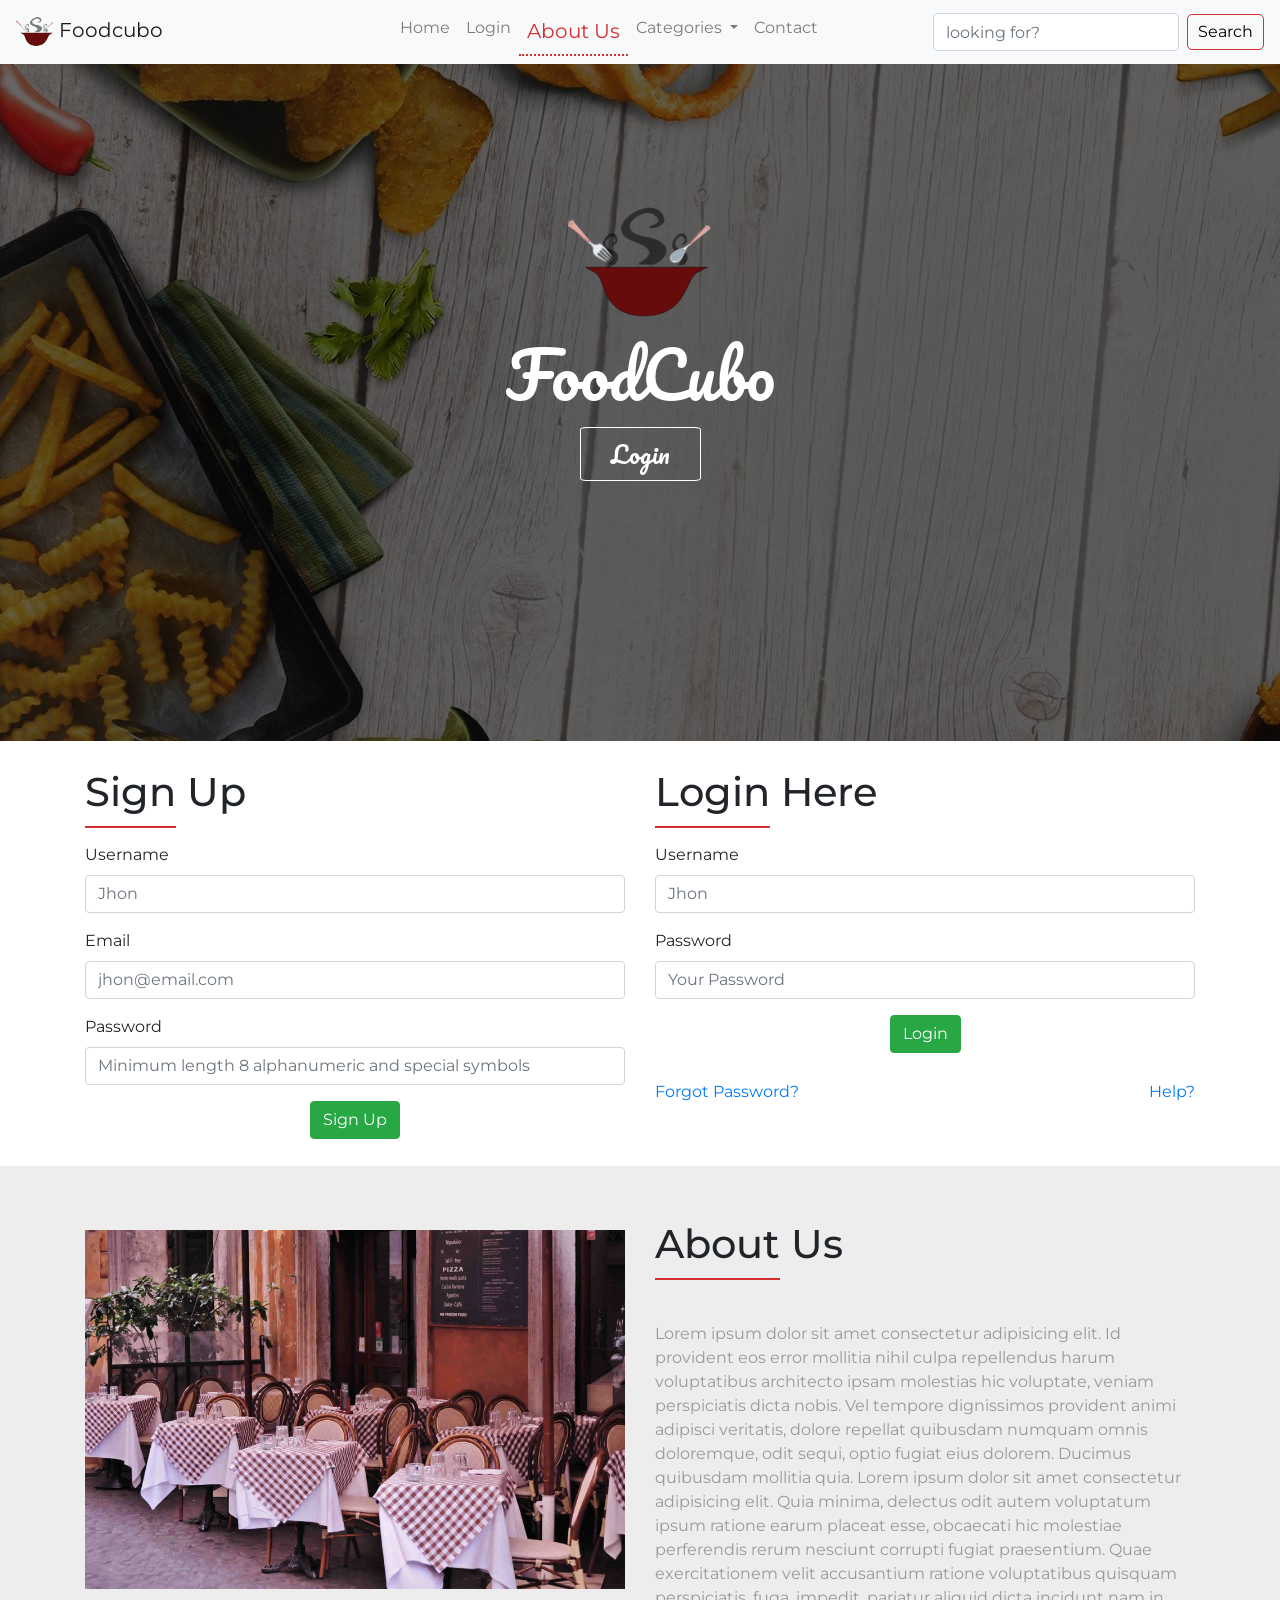
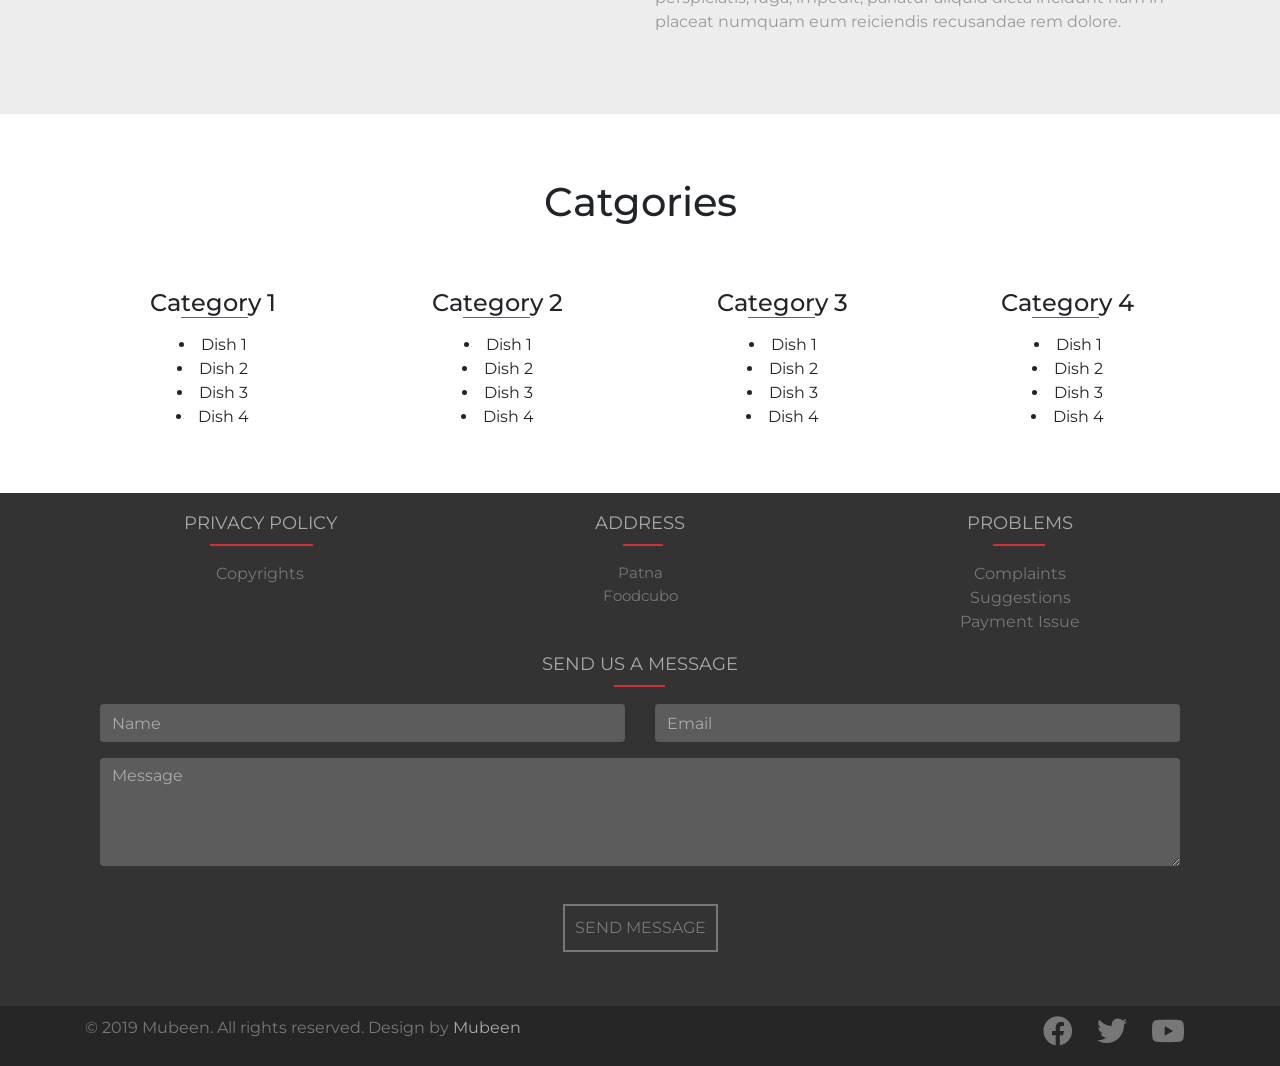
<file: files/Foodcubo/index.html>
<!doctype html>
<html lang="en">

<head>
    <title>Foodcubo</title>
    <!-- Required meta tags -->
    <meta charset="utf-8">
    <meta name="viewport" content="width=device-width, initial-scale=1, shrink-to-fit=no">

    <!-- superslide style sheet -->
    <link rel="stylesheet" href="./assets/css/superslides.css">

    <!-- Bootstrap CSS -->
    <link rel="stylesheet" href="https://stackpath.bootstrapcdn.com/bootstrap/4.3.1/css/bootstrap.min.css" integrity="sha384-ggOyR0iXCbMQv3Xipma34MD+dH/1fQ784/j6cY/iJTQUOhcWr7x9JvoRxT2MZw1T" crossorigin="anonymous">

    <!-- Icon for webpage -->
    <link rel="icon" href="./images/logo/foodcubo.png">

    <!-- Jqueryy -->
    <script src="https://ajax.googleapis.com/ajax/libs/jquery/3.4.0/jquery.min.js"></script>

    <!-- AOS -->
    <link rel="stylesheet" href="./assets/css/aos.css">

    <!-- Font Awesome Icon -->
    <link rel="stylesheet" href="https://use.fontawesome.com/releases/v5.8.2/css/all.css" integrity="sha384-oS3vJWv+0UjzBfQzYUhtDYW+Pj2yciDJxpsK1OYPAYjqT085Qq/1cq5FLXAZQ7Ay" crossorigin="anonymous">

    <!-- Custom Style sheet -->
    <link rel="stylesheet" href="./assets/css/style.css">
</head>

<body>
    <nav id="navigation" class="navbar navbar-expand-lg navbar-light bg-light sticky-top">
        <a class="navbar-brand" href="#"><img src="./images/logo/foodcubo.png" alt=""> Foodcubo</a>
        <button class="navbar-toggler" type="button" data-toggle="collapse" data-target="#navbarSupportedContent" aria-controls="navbarSupportedContent" aria-expanded="false" aria-label="Toggle navigation">
                  <span class="navbar-toggler-icon"></span>
                </button>

        <div class="collapse navbar-collapse" id="navbarSupportedContent"></div>
        <div class="collapse navbar-collapse" id="navbarSupportedContent">
            <ul class="navbar-nav mr-auto">
                <li class="nav-item active">
                    <a class="nav-link scroll" href="#intro">Home</a>
                </li>
                <li class="nav-item">
                    <a class="nav-link scroll" href="#login-form">Login</a>
                </li>
                <li class="nav-item">
                    <a class="nav-link scroll" href="#about-us">About Us</a>
                </li>
                <li class="nav-item dropdown">
                    <a class="nav-link dropdown-toggle" href="#" id="navbarDropdown" role="button" data-toggle="dropdown" aria-haspopup="true" aria-expanded="false">
                            Categories
                          </a>
                    <div class="dropdown-menu" aria-labelledby="navbarDropdown">
                        <a class="dropdown-item scroll" href="#cat">Category 1</a>
                        <a class="dropdown-item scroll" href="#cat">Category 2</a>
                        <div class="dropdown-divider"></div>
                        <a class="dropdown-item scroll" href="#cat">Most Ordered</a>
                    </div>
                </li>
                <li class="nav-item">
                    <a class="nav-link scroll" href="#contact-us">Contact</a>
                </li>
            </ul>
            <form class="form-inline my-2 my-lg-0">
                <input class="form-control mr-sm-2" type="search" placeholder="looking for?" aria-label="Search">
                <button class="btn-custom-search my-2 my-sm-0" type="submit">Search</button>
            </form>
        </div>
    </nav>
    <!-- header -->
    <header>
        <div class="brand text-center" id="intro">
            <img src="./images/logo/foodcubo.png" alt="" data-aos="zoom-in" data-aos-delay="300">
            <h1 data-aos="zoom-in" data-aos-delay="400">FoodCubo</h1>
            <a href="#login-form" data-aos="zoom-in" data-aos-delay="600">Login</a>
        </div>
    </header>
    <div class="login" id="login-form">
        <div class="container">
            <div class="row">
                <div class="col-md-6">
                    <div class="login-box">
                        <h1><span class="under">Sign</span> Up</h1>
                        <form action="./assets/php/register.php">
                            <div class="form-group">
                                <label for="">Username</label>
                                <input type="text" name="user" class="form-control" placeholder="Jhon" required>
                            </div>
                            <div class="form-group">
                                <label for="">Email</label>
                                <input type="email" name="email" class="form-control" placeholder="jhon@email.com" required>
                            </div>
                            <div class="form-group">
                                <label for="">Password</label>
                                <input type="password" name="password" class="form-control" placeholder="Minimum length 8 alphanumeric and special symbols" required>
                            </div>
                            <div class="text-center">
                                <button type="submit" class="btn btn-success"> Sign Up </button>
                            </div>
                        </form>
                    </div>
                </div>
                <div class="col-md-6">
                    <div class="login-box">
                        <h1><span class="under">Login</span> Here</h1>
                        <form action="./assets/php/validate.php">
                            <div class="form-group">
                                <label for="">Username</label>
                                <input type="text" name="user" class="form-control" placeholder="Jhon" required>
                            </div>
                            <div class="form-group">
                                <label for="">Password</label>
                                <input type="password" name="password" class="form-control" placeholder="Your Password" required>
                            </div>
                            <div class="text-center">
                                <button type="submit" class="btn btn-success"> Login </button>
                            </div>
                            <div class="row forgot">
                                <div class="col-md-6">
                                    <a href="#">Forgot Password?</a>
                                </div>
                                <div class="col-md-6 text-right">
                                    <a href="#">Help?</a>
                                </div>
                            </div>
                        </form>
                    </div>
                </div>
            </div>
        </div>
    </div>
    <div class="about-us" id="about-us">
        <div class="container">
            <div class="row">
                <div class="col-md-6 about-img" data-aos="zoom-in" data-aos-delay="200">
                    <img src="./images/gallery-bg.jpg" alt="">
                </div>
                <div class="col-md-6 about-text" data-aos="zoom-in" data-aos-delay="400">
                    <h1><span class="under">About</span> Us</h1>
                    <p>Lorem ipsum dolor sit amet consectetur adipisicing elit. Id provident eos error mollitia nihil culpa repellendus harum voluptatibus architecto ipsam molestias hic voluptate, veniam perspiciatis dicta nobis. Vel tempore dignissimos
                        provident animi adipisci veritatis, dolore repellat quibusdam numquam omnis doloremque, odit sequi, optio fugiat eius dolorem. Ducimus quibusdam mollitia quia. Lorem ipsum dolor sit amet consectetur adipisicing elit. Quia minima,
                        delectus odit autem voluptatum ipsum ratione earum placeat esse, obcaecati hic molestiae perferendis rerum nesciunt corrupti fugiat praesentium. Quae exercitationem velit accusantium ratione voluptatibus quisquam perspiciatis,
                        fuga, impedit, pariatur aliquid dicta incidunt nam in placeat numquam eum reiciendis recusandae rem dolore.</p>
                </div>
            </div>
        </div>
    </div>

    <div class="categories" id="categories">
        <div class="container" id="cat">
            <h1 class="text-center">Catgories</h1>
            <div class="row text-center">
                <div class="col-md-3 main-cat" data-aos="zoom-in" data-aos-delay="100">
                    <h4>Ca<span class="catunder">tegor</span>y 1</h4>
                    <li>Dish 1</li>
                    <li>Dish 2</li>
                    <li>Dish 3</li>
                    <li>Dish 4</li>
                </div>
                <div class="col-md-3 main-cat" data-aos="zoom-in" data-aos-delay="200">
                    <h4>Ca<span class="catunder">tegor</span>y 2</h4>
                    <li>Dish 1</li>
                    <li>Dish 2</li>
                    <li>Dish 3</li>
                    <li>Dish 4</li>
                </div>
                <div class="col-md-3 main-cat" data-aos="zoom-in" data-aos-delay="300">
                    <h4>Ca<span class="catunder">tegor</span>y 3</h4>
                    <li>Dish 1</li>
                    <li>Dish 2</li>
                    <li>Dish 3</li>
                    <li>Dish 4</li>
                </div>
                <div class="col-md-3 main-cat" data-aos="zoom-in" data-aos-delay="400">
                    <h4>Ca<span class="catunder">tegor</span>y 4</h4>
                    <li>Dish 1</li>
                    <li>Dish 2</li>
                    <li>Dish 3</li>
                    <li>Dish 4</li>
                </div>
            </div>
        </div>
    </div>

    <div class="contact" id="contact-us">
        <div class="container">
            <div class="row text-center">
                <div class="col-md-4" data-aos="zoom-in" data-aos-delay="100">
                    <h3>pr<span class="under">ivacy Poli</span>cy</h3>
                    <a href="#">Copyrights</a>
                </div>
                <div class="col-md-4" data-aos="zoom-in" data-aos-delay="200">
                    <h3>ad<span class="under">DRE</span>ss</h3>
                    <p>Patna <br> Foodcubo</p>
                </div>
                <div class="col-md-4" data-aos="zoom-in" data-aos-delay="300">
                    <h3>pr<span class="under">oble</span>ms</h3>
                    <li data-aos="zoom-in" data-aos-delay="400">
                        <a href="#">Complaints</a>
                    </li>
                    <li data-aos="zoom-in" data-aos-delay="500">
                        <a href="#">Suggestions</a>
                    </li>
                    <li data-aos="zoom-in" data-aos-delay="600">
                        <a href="#">Payment Issue</a>
                    </li>
                </div>
            </div>
            <h3 class="text-center" data-aos="zoom-in" data-aos-delay="700">Send U<span class="under">s a M</span>essage</h3>
            <div class="container contact">
                <form name="sentMessage" class="contact-form" id="contact-us" action="./assets/php/contact-form.php">
                    <div class="row">
                        <div class="col-md-6" data-aos="zoom-in" data-aos-delay="800">
                            <div class="form-grou">
                                <input type="text" id="name" class="form-control" placeholder="Name" required="required">
                                <p class="help-block text-danger"></p>
                            </div>
                        </div>
                        <div class="col-md-6" data-aos="zoom-in" data-aos-delay="900">
                            <div class="form-grou">
                                <input type="email" id="email" class="form-control" placeholder="Email" required="required">
                                <p class="help-block text-danger"></p>
                            </div>
                        </div>
                    </div>
                    <div class="form-grou" data-aos="zoom-in" data-aos-delay="1000">
                        <textarea name="message" id="message" class="form-control" rows="4" placeholder="Message" required=""></textarea>
                        <p class="help-block text-danger"></p>
                    </div>
                    <div class="text-center" data-aos="zoom-in" data-aos-delay="1100">
                        <button type="submit" class="btn btn-custom">Send Message</button>
                    </div>
                </form>
            </div>
        </div>
    </div>

    <div class="copyright">
        <div class="container">
            <div class="row">
                <div class="col-md-8">
                    <p class="copy">&copy; 2019 Mubeen. All rights reserved. Design by <a href="http://mubeenpatel.cf" rel="nofollow" target="_blank">Mubeen</a></p>
                </div>
                <div class="col-md-4">
                    <div class="social text-right">
                        <a href="#"><i class="fab fa-facebook"></i></a>
                        <a href="#"><i class="fab fa-twitter"></i></a>
                        <a href="#"><i class="fab fa-youtube"></i></a>
                    </div>
                </div>
            </div>
        </div>
    </div>

    <!-- Optional JavaScript -->
    <!-- jQuery first, then Popper.js, then Bootstrap JS -->
    <script src="https://cdnjs.cloudflare.com/ajax/libs/popper.js/1.14.7/umd/popper.min.js" integrity="sha384-UO2eT0CpHqdSJQ6hJty5KVphtPhzWj9WO1clHTMGa3JDZwrnQq4sF86dIHNDz0W1" crossorigin="anonymous"></script>
    <script src="https://stackpath.bootstrapcdn.com/bootstrap/4.3.1/js/bootstrap.min.js" integrity="sha384-JjSmVgyd0p3pXB1rRibZUAYoIIy6OrQ6VrjIEaFf/nJGzIxFDsf4x0xIM+B07jRM" crossorigin="anonymous"></script>

    <!-- Animate on scroll -->
    <script src="./assets/js/aos.js"></script>

    <!-- Custom JS -->
    <script src="./assets/js/script.js"></script>
</body>

</html>
</file>
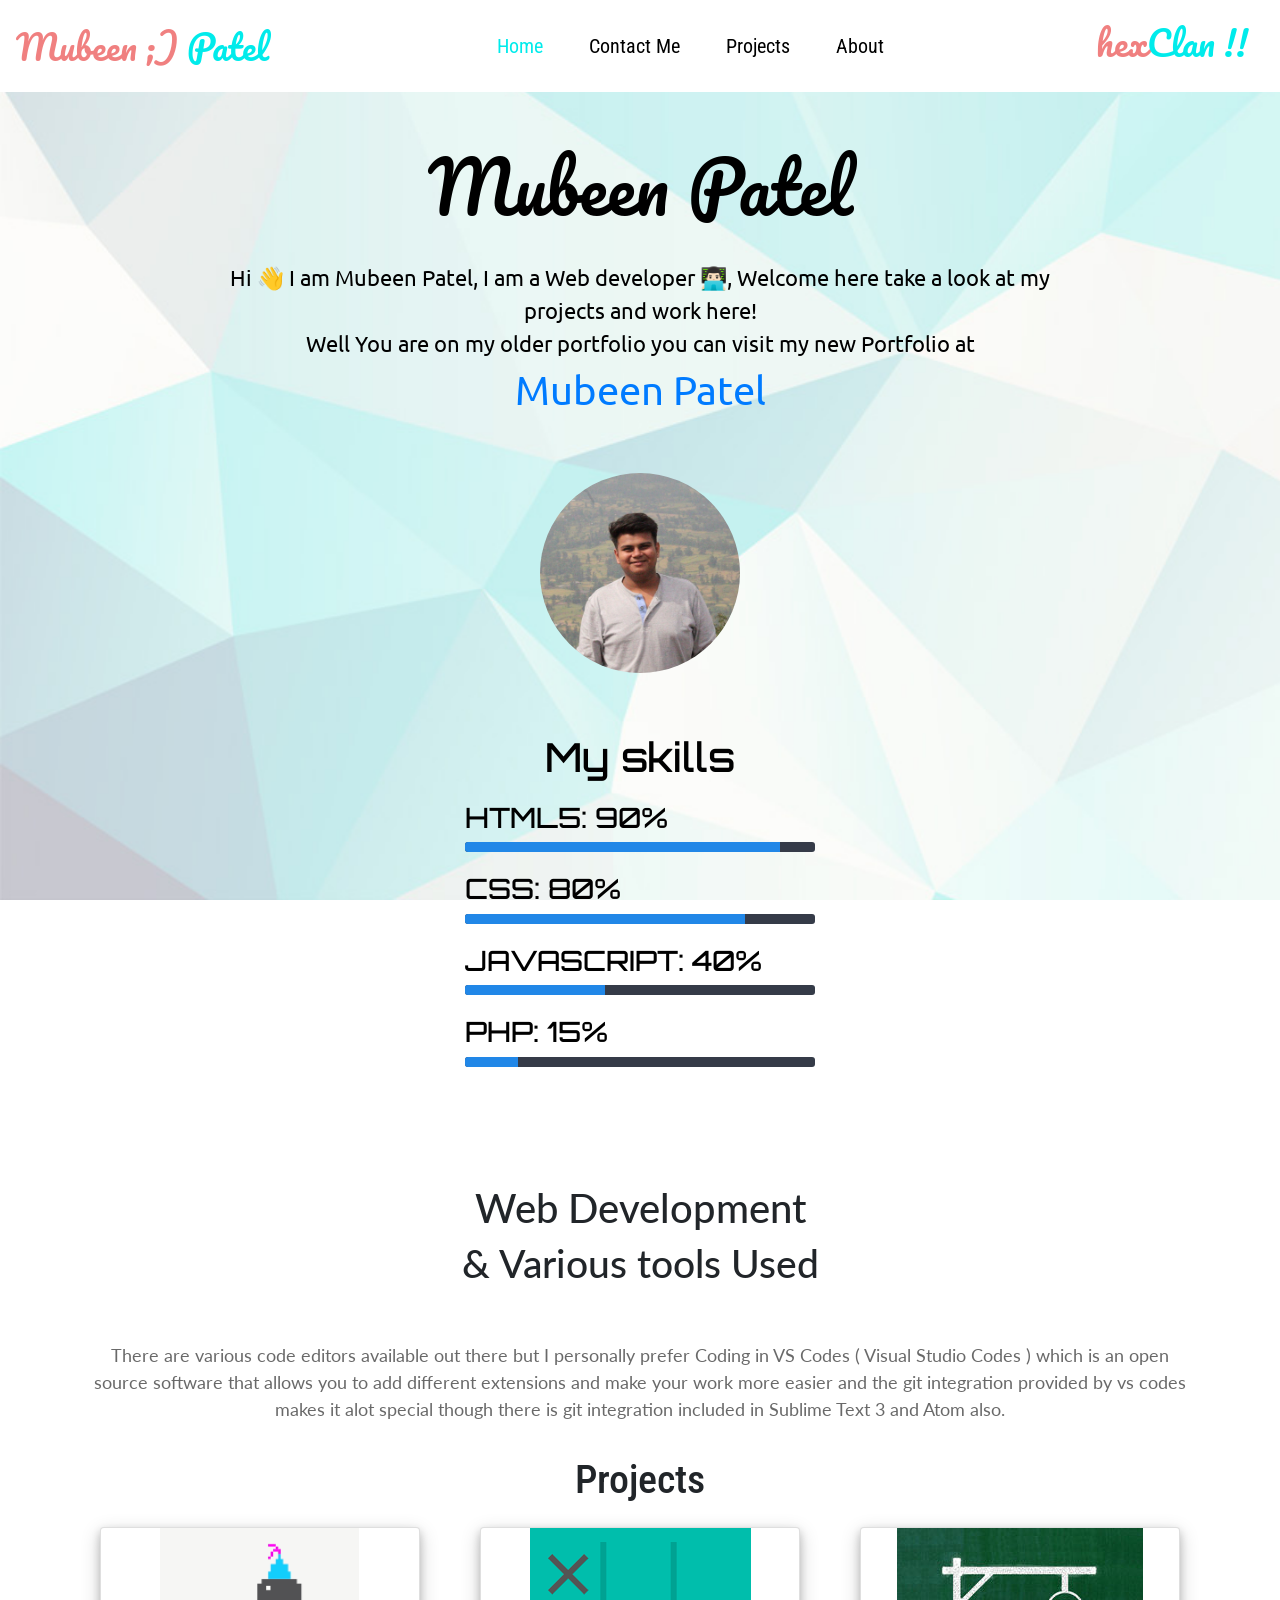
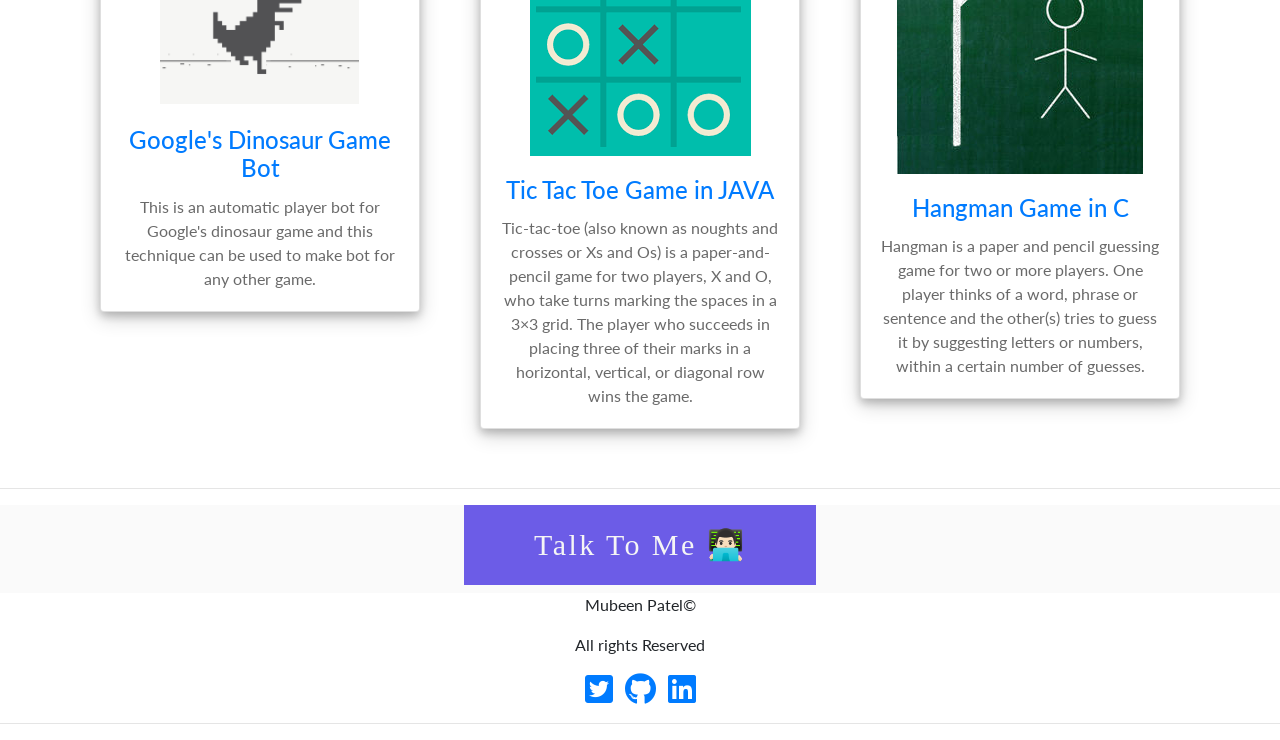
<file: files/old_portfolio/index.html>
<!DOCTYPE html>
<html>

<head>

    <meta charset="UTF-8">
    <!-- Required Meta tags -->
    <meta name="viewport" content="width=device-width, initial-scale=1.0, shrink-to-fit=no">
    <meta http-equiv="X-UA-Compatible" content="ie=edge">

    <!-- Bootstrap CSS -->
    <link rel="stylesheet" href="https://stackpath.bootstrapcdn.com/bootstrap/4.3.1/css/bootstrap.min.css" integrity="sha384-ggOyR0iXCbMQv3Xipma34MD+dH/1fQ784/j6cY/iJTQUOhcWr7x9JvoRxT2MZw1T" crossorigin="anonymous">

    <!-- Font Awesome Icon -->
    <link rel="stylesheet" href="https://use.fontawesome.com/releases/v5.8.1/css/all.css" integrity="sha384-50oBUHEmvpQ+1lW4y57PTFmhCaXp0ML5d60M1M7uH2+nqUivzIebhndOJK28anvf" crossorigin="anonymous">

    <!-- Custom CSS -->
    <link rel="stylesheet" href="css/style.css">

    <!-- Shortcut Icon -->
    <link rel="shortcut icon" type="image/x-icon" href="./images/self_nli_icon.ico" />

    <title>Mubeen Patel</title>
</head>

<body>
    <header>
        <nav class="navbar navbar-expand-lg navbar-light bg-transparent">
            <a class="navbar-brand" href="#">Mubeen ;) <span style="color:#00EBEB;">Patel</span></a>
            <button class="navbar-toggler" type="button" data-toggle="collapse" data-target="#navbarSupportedContent" aria-controls="navbarSupportedContent" aria-expanded="false" aria-label="Toggle navigation">
                <span class="navbar-toggler-icon"></span>
            </button>
            <div class="collapse navbar-collapse"></div>
            <div class="collapse navbar-collapse" id="navbarSupportedContent">
                <ul class="navbar-nav mr-auto">
                    <li class="nav-item active">
                        <a class="nav-link" href="#">Home <span class="sr-only">(current)</span></a>
                    </li>
                    <li class="nav-item">
                        <a class="nav-link" href="#">Contact Me</a>
                    </li>
                    <li class="nav-item">
                        <a class="nav-link" href="#">Projects</a>
                    </li>
                    <li class="nav-item">
                        <a href="#" class="nav-link">About</a>
                    </li>
                </ul>
                <form class="form-inline my-2 my-lg-0">
                    <h1 class="navbar-brand">hex<span style="color: #00EBEB;">Clan  !!</span></h1>
                </form>
            </div>
        </nav>
    </header>
    <!--Nav bar Ended-->
    <main>
        <div class="container-fluid p-0">
            <div class="site-content">
                <div class="d-flex justify-content-center">
                    <div class="d-flex flex-column">
                        <h1 class="site-title text-center">Mubeen Patel</h1>
                        <p class="site-description text-center">Hi 👋 I am Mubeen Patel, I am a Web developer 👨🏻‍💻, Welcome here take a look at my projects and work here! <br> Well You are on my older portfolio you can visit my new Portfolio at <br> <span class="information"><a href="../../index.html">Mubeen Patel</a>
                            </span>
                        </p>
                        <div class="heading-img text-center">
                            <img src="images/self.JPG" alt="image of Mubeen Patel">
                            <!--SKILL BAR-->
                            <div class="skills">
                                <h1>My skills</h1>
                                <li>
                                    <h3 class="text-left">HTML5: 90%</h3><span class="bar"><span class="html"></span></span>
                                </li>

                                <li>
                                    <h3 class="text-left">CSS: 80%</h3><span class="bar"><span class="css"></span></span>
                                </li>

                                <li>
                                    <h3 class="text-left">JAVASCRIPT: 40%</h3><span class="bar"><span class="javascript"></span></span>
                                </li>

                                <li>
                                    <h3 class="text-left">PHP: 15%</h3><span class="bar"><span class="php"></span></span>
                                </li>
                            </div>
                            <!--END OF SKILL BAR-->
                        </div>
                    </div>
                </div>
            </div>
        </div>
        <!--Section 1-->
        <div class="section-1">
            <div class="container text-center">
                <h1 class="heading-1">Web Development</h1>
                <h1 class="heading-2">& Various tools Used</h1>
                <p class="para-1">There are various code editors available out there but I personally prefer Coding in VS Codes ( Visual Studio Codes ) which is an open source software that allows you to add different extensions and make your work more easier and the git
                    integration provided by vs codes makes it alot special though there is git integration included in Sublime Text 3 and Atom also.</p>
                <h1 class="text-center project">Projects</h1>
                <div class="row justify-content-center text-center">
                    <div class="col-lg-4 sm-12">
                        <div class="card justify-content-center">
                            <div class="inner">
                                <img src="images/google_dinosaur.png" alt="" class="card-image-top">
                            </div>
                            <div class="card-body">
                                <a href="https://github.com/mubeenpatel99/google-Dinosaur-game-bot" target="_blank">
                                    <h4 class="card-title">Google's Dinosaur Game Bot</h4>
                                </a>
                                <p class="card-text">This is an automatic player bot for Google's dinosaur game and this technique can be used to make bot for any other game.</p>
                            </div>
                        </div>
                    </div>
                    <div class="col-lg-4 sm-12">
                        <div class="card justify-content-center">
                            <div class="inner">
                                <img src="images/tic_tac_toe.png" alt="" class="card-image-top">
                            </div>
                            <div class="card-body">
                                <a href="https://github.com/mubeenpatel99/Tic_Tac_Toe" target="_blank">
                                    <h4 class="card-title">Tic Tac Toe Game in JAVA</h4>
                                </a>
                                <p class="card-text">Tic-tac-toe (also known as noughts and crosses or Xs and Os) is a paper-and-pencil game for two players, X and O, who take turns marking the spaces in a 3×3 grid. The player who succeeds in placing three of their marks
                                    in a horizontal, vertical, or diagonal row wins the game.</p>
                            </div>
                        </div>
                    </div>
                    <div class="col-lg-4 sm-12">
                        <div class="card justify-content-center">
                            <div class="inner">
                                <img src="images/hangman.jpg" alt="" class="card-image-top">
                            </div>
                            <div class="card-body">
                                <a href="https://github.com/mubeenpatel99/Hangman-game" target="_blank">
                                    <h4 class="card-title">Hangman Game in C</h4>
                                </a>
                                <p class="card-text">Hangman is a paper and pencil guessing game for two or more players. One player thinks of a word, phrase or sentence and the other(s) tries to guess it by suggesting letters or numbers, within a certain number of guesses.</p>
                            </div>
                        </div>
                    </div>
                </div>
            </div>
        </div>
    </main>

    <hr>

    <footer>
        <section class="content">
            <a class="button-slide" data-hover="patel.mubeen99@gmail.com" href="mailto:patel.mubeen99@gmail.com">
                <span>Talk To Me 👨🏻‍💻</span>
            </a>
        </section>
        <!-- Contact button section ends-->
        <div class="footer-txt text-center">
            <p>Mubeen Patel&copy;</p>
            <p>All rights Reserved</p>
        </div>
        <div class="text-center">
            <a href="https://twitter.com/PatelMubeen99" target="_blank"><i class="fab fa-2x fa-twitter-square"></i></a>
            <a href="https://github.com/mubeenpatel99" target="_blank"><i class="fab fa-2x fa-github ml-2"></i></a>
            <a href="https://www.linkedin.com/in/mubeen-patel/" target="_blank"><i class="fab fa-2x fa-linkedin ml-2"></i></a>
            <i class=""></i>
        </div>
    </footer>
    <hr>




    <!--Scripts-->
    <script src="https://code.jquery.com/jquery-3.3.1.slim.min.js" integrity="sha384-q8i/X+965DzO0rT7abK41JStQIAqVgRVzpbzo5smXKp4YfRvH+8abtTE1Pi6jizo" crossorigin="anonymous"></script>
    <script src="https://cdnjs.cloudflare.com/ajax/libs/popper.js/1.14.7/umd/popper.min.js" integrity="sha384-UO2eT0CpHqdSJQ6hJty5KVphtPhzWj9WO1clHTMGa3JDZwrnQq4sF86dIHNDz0W1" crossorigin="anonymous"></script>
    <script src="https://stackpath.bootstrapcdn.com/bootstrap/4.3.1/js/bootstrap.min.js" integrity="sha384-JjSmVgyd0p3pXB1rRibZUAYoIIy6OrQ6VrjIEaFf/nJGzIxFDsf4x0xIM+B07jRM" crossorigin="anonymous"></script>
</body>

</html>
</file>
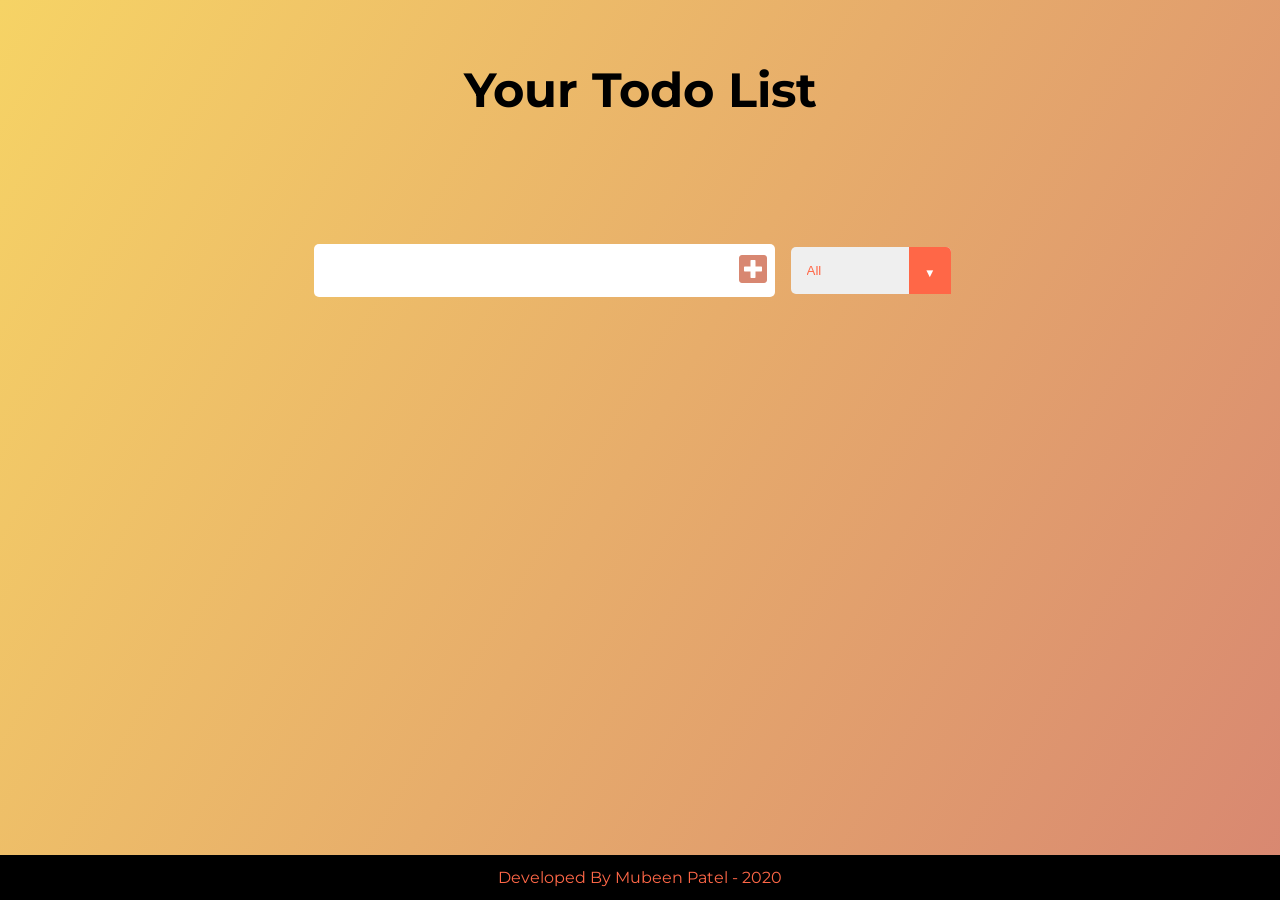
<file: files/ToDo/index.html>
<!DOCTYPE html>
<html lang="en">

<head>
    <meta charset="UTF-8">
    <meta name="viewport" content="width=device-width, initial-scale=1.0">
    <title>Todo List</title>
    <!-- Font awesome link -->
    <link rel="shortcut icon" href="./icon/tick.png" type="image/png" sizes="16x16">
    <link rel="stylesheet" href="https://use.fontawesome.com/releases/v5.8.2/css/all.css" integrity="sha384-oS3vJWv+0UjzBfQzYUhtDYW+Pj2yciDJxpsK1OYPAYjqT085Qq/1cq5FLXAZQ7Ay" crossorigin="anonymous">
    <link rel="stylesheet" href="./style.css">
</head>

<body>

    <header>
        <h1>Your Todo List</h1>
    </header>
    <div class="error hidden">Field cannot be Empty</div>
    <form>
        <input type="text" class="todo-input" autofocus>
        <button class="todo-button" type="submit">
            <i class="fas fa-plus-square"></i>
        </button>
        <div class="select">
            <select name="todos" class="filter-todo">
                <option value="all">All</option>
                <option value="completed">Completed</option>
                <option value="uncompleted">Uncompleted</option>
            </select>
        </div>
    </form>
    <div class="todo-container">
        <ul class="todo-list">
        </ul>
    </div>

    <footer>Developed By&nbsp;<a href="https://mubeenpatel99.github.io/mubeenpatel.github.io/">Mubeen Patel&nbsp;</a> - 2020</footer>
    <script src="./app.js"></script>
</body>

</html>
</file>
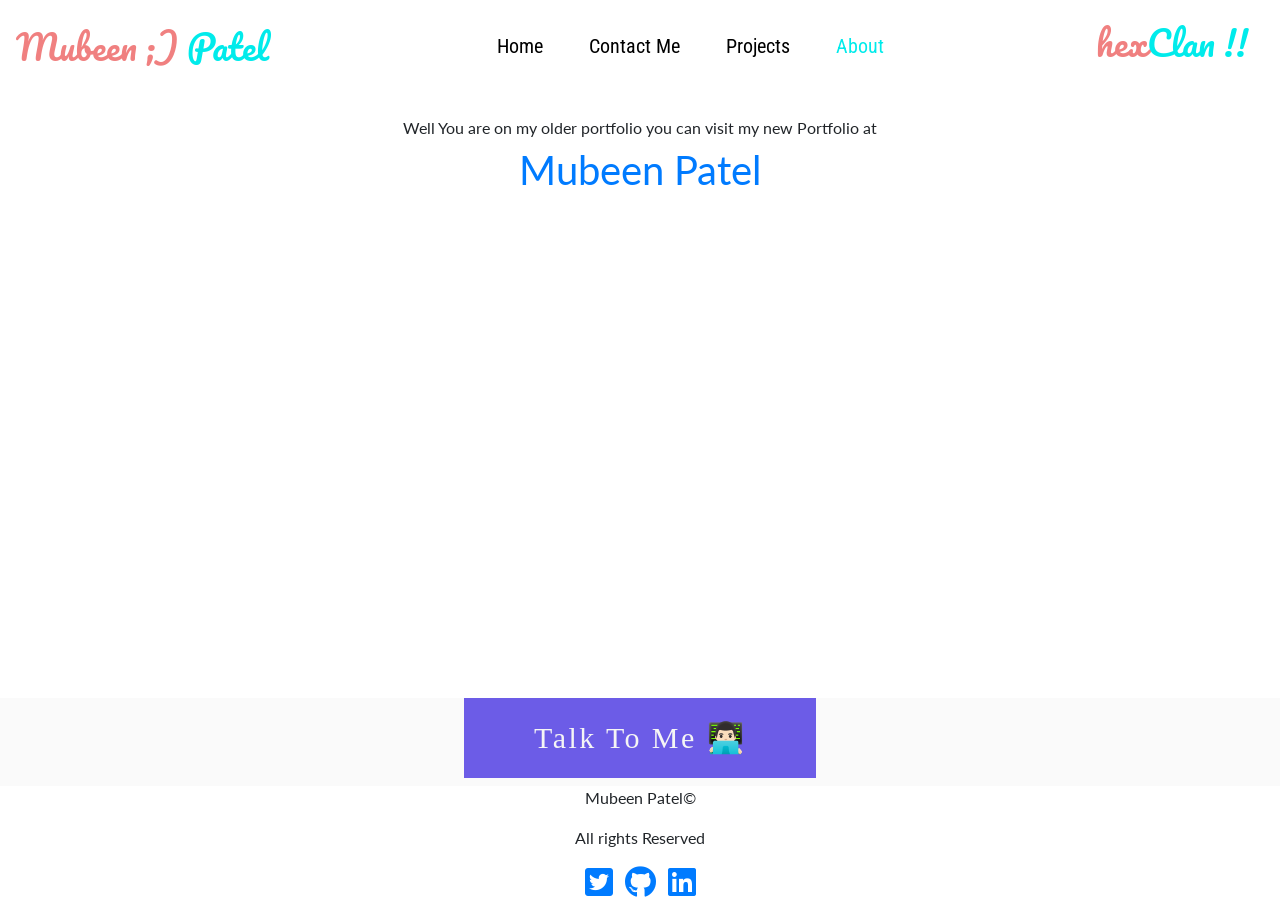
<file: files/old_portfolio/About-me.html>
<!doctype html>
<html lang="en">

<head>
    <title>About me</title>
    <!-- Required meta tags -->
    <meta charset="utf-8">
    <meta name="viewport" content="width=device-width, initial-scale=1, shrink-to-fit=no">

    <!-- Bootstrap CSS -->
    <link rel="stylesheet" href="https://stackpath.bootstrapcdn.com/bootstrap/4.3.1/css/bootstrap.min.css" integrity="sha384-ggOyR0iXCbMQv3Xipma34MD+dH/1fQ784/j6cY/iJTQUOhcWr7x9JvoRxT2MZw1T" crossorigin="anonymous">

    <!-- Font Awesome -->
    <link rel="stylesheet" href="https://use.fontawesome.com/releases/v5.8.1/css/all.css" integrity="sha384-50oBUHEmvpQ+1lW4y57PTFmhCaXp0ML5d60M1M7uH2+nqUivzIebhndOJK28anvf" crossorigin="anonymous">

    <!-- Custom CSS -->
    <link rel="stylesheet" href="./css/style.css">

    <!-- About me ICON -->
    <link rel="shortcut icon" type="image/x-icon" href="./images/about-me.png">
</head>

<body>
    <header>
        <nav class="navbar navbar-expand-lg navbar-light bg-transparent">
            <a class="navbar-brand" href="#">Mubeen ;) <span style="color:#00EBEB;">Patel</span></a>
            <button class="navbar-toggler" type="button" data-toggle="collapse" data-target="#navbarSupportedContent" aria-controls="navbarSupportedContent" aria-expanded="false" aria-label="Toggle navigation">
                    <span class="navbar-toggler-icon"></span>
                </button>
            <div class="collapse navbar-collapse"></div>
            <div class="collapse navbar-collapse" id="navbarSupportedContent">
                <ul class="navbar-nav mr-auto">
                    <li class="nav-item">
                        <a class="nav-link" href="./index.html">Home <span class="sr-only">(current)</span></a>
                    </li>
                    <li class="nav-item">
                        <a class="nav-link" href="./contactme.html">Contact Me</a>
                    </li>
                    <li class="nav-item">
                        <a class="nav-link" href="./projects.html">Projects</a>
                    </li>
                    <li class="nav-item active">
                        <a href="#" class="nav-link">About</a>
                    </li>
                </ul>
                <form class="form-inline my-2 my-lg-0">
                    <h1 class="navbar-brand">hex<span style="color: #00EBEB;">Clan  !!</span></h1>
                </form>
            </div>
        </nav>
    </header>
    <!--Nav bar Ended-->
    <main>
        <div class="text-center">
            <br> Well You are on my older portfolio you can visit my new Portfolio at <br> <span class="information text-center"><a href="../../index.html">Mubeen Patel</a>
        </div>
        <footer>
            <!-- Contact button section ends-->
            <div class="footer-txt text-center fixed-bottom">
                <section class="content">
                    <a class="button-slide" data-hover="patel.mubeen99@gmail.com" href="mailto:patel.mubeen99@gmail.com">
                        <span>Talk To Me 👨🏻‍💻</span></a>
            </section>
            <p>Mubeen Patel&copy;</p>
            <p>All rights Reserved</p>
            <div class="text-center">
                <a href="https://twitter.com/PatelMubeen99" target="_blank"><i class="fab fa-2x fa-twitter-square"></i></a>
                <a href="https://github.com/mubeenpatel99" target="_blank"><i class="fab fa-2x fa-github ml-2"></i></a>
                <a href="https://www.linkedin.com/in/mubeen-patel/" target="_blank"><i class="fab fa-2x fa-linkedin ml-2"></i></a>
                <i class=""></i>
            </div>
        </div>
        </footer>
    </main>
    <!-- Optional JavaScript -->
    <!-- jQuery first, then Popper.js, then Bootstrap JS -->
    <script src="https://code.jquery.com/jquery-3.3.1.slim.min.js" integrity="sha384-q8i/X+965DzO0rT7abK41JStQIAqVgRVzpbzo5smXKp4YfRvH+8abtTE1Pi6jizo" crossorigin="anonymous"></script>
    <script src="https://cdnjs.cloudflare.com/ajax/libs/popper.js/1.14.7/umd/popper.min.js" integrity="sha384-UO2eT0CpHqdSJQ6hJty5KVphtPhzWj9WO1clHTMGa3JDZwrnQq4sF86dIHNDz0W1" crossorigin="anonymous"></script>
    <script src="https://stackpath.bootstrapcdn.com/bootstrap/4.3.1/js/bootstrap.min.js" integrity="sha384-JjSmVgyd0p3pXB1rRibZUAYoIIy6OrQ6VrjIEaFf/nJGzIxFDsf4x0xIM+B07jRM" crossorigin="anonymous"></script>
</body>

</html>
</file>
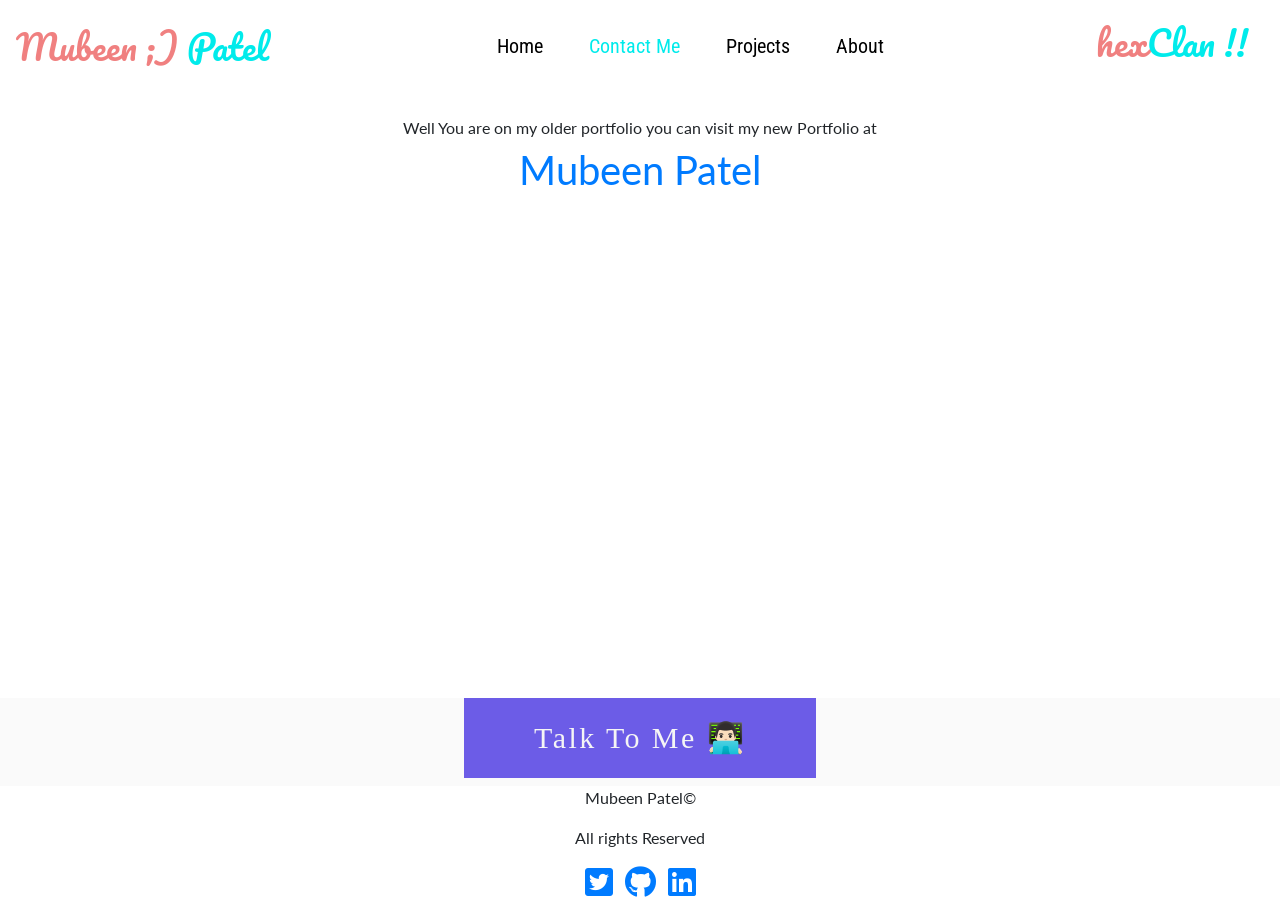
<file: files/old_portfolio/contactme.html>
<!doctype html>
<html lang="en">

<head>
    <title>Contact Information</title>
    <!-- Required meta tags -->
    <meta charset="utf-8">
    <meta name="viewport" content="width=device-width, initial-scale=1, shrink-to-fit=no">

    <!-- Bootstrap CSS -->
    <link rel="stylesheet" href="https://stackpath.bootstrapcdn.com/bootstrap/4.3.1/css/bootstrap.min.css" integrity="sha384-ggOyR0iXCbMQv3Xipma34MD+dH/1fQ784/j6cY/iJTQUOhcWr7x9JvoRxT2MZw1T" crossorigin="anonymous">

    <!-- Font Awesome Icon -->
    <link rel="stylesheet" href="https://use.fontawesome.com/releases/v5.8.1/css/all.css" integrity="sha384-50oBUHEmvpQ+1lW4y57PTFmhCaXp0ML5d60M1M7uH2+nqUivzIebhndOJK28anvf" crossorigin="anonymous">

    <!-- Custom CSS -->
    <link rel="stylesheet" href="./css/style.css">

    <!-- COntact me icon -->
    <link rel="shortcut icon" type="image/x-icon" href="./images/contact.ico">
</head>

<body>
    <header>
        <nav class="navbar navbar-expand-lg navbar-light bg-transparent">
            <a class="navbar-brand" href="#">Mubeen ;) <span style="color:#00EBEB;">Patel</span></a>
            <button class="navbar-toggler" type="button" data-toggle="collapse" data-target="#navbarSupportedContent" aria-controls="navbarSupportedContent" aria-expanded="false" aria-label="Toggle navigation">
                    <span class="navbar-toggler-icon"></span>
                </button>
            <div class="collapse navbar-collapse"></div>
            <div class="collapse navbar-collapse" id="navbarSupportedContent">
                <ul class="navbar-nav mr-auto">
                    <li class="nav-item">
                        <a class="nav-link" href="./index.html">Home <span class="sr-only">(current)</span></a>
                    </li>
                    <li class="nav-item active">
                        <a class="nav-link" href="#">Contact Me</a>
                    </li>
                    <li class="nav-item">
                        <a class="nav-link" href="./projects.html">Projects</a>
                    </li>
                    <li class="nav-item">
                        <a href="./About-me.html" class="nav-link">About</a>
                    </li>
                </ul>
                <form class="form-inline my-2 my-lg-0">
                    <h1 class="navbar-brand">hex<span style="color: #00EBEB;">Clan  !!</span></h1>
                </form>
            </div>
        </nav>
    </header>
    <main>
        <div class="text-center">
            <br> Well You are on my older portfolio you can visit my new Portfolio at <br> <span class="information text-center"><a href="../../index.html">Mubeen Patel</a>
                </div>
                <footer>
                    <!-- Contact button section ends-->
                    <div class="footer-txt text-center fixed-bottom">
                        <section class="content">
                            <a class="button-slide" data-hover="patel.mubeen99@gmail.com" href="mailto:patel.mubeen99@gmail.com">
                                <span>Talk To Me 👨🏻‍💻</span></a>
            </section>
            <p>Mubeen Patel&copy;</p>
            <p>All rights Reserved</p>
            <div class="text-center">
                <a href="https://twitter.com/PatelMubeen99" target="_blank"><i class="fab fa-2x fa-twitter-square"></i></a>
                <a href="https://github.com/mubeenpatel99" target="_blank"><i class="fab fa-2x fa-github ml-2"></i></a>
                <a href="https://www.linkedin.com/in/mubeen-patel/" target="_blank"><i class="fab fa-2x fa-linkedin ml-2"></i></a>
                <i class=""></i>
            </div>
        </div>
        </footer>
    </main>
    <!--Nav bar Ended-->
    <!-- Optional JavaScript -->
    <!-- jQuery first, then Popper.js, then Bootstrap JS -->
    <script src="https://code.jquery.com/jquery-3.3.1.slim.min.js" integrity="sha384-q8i/X+965DzO0rT7abK41JStQIAqVgRVzpbzo5smXKp4YfRvH+8abtTE1Pi6jizo" crossorigin="anonymous"></script>
    <script src="https://cdnjs.cloudflare.com/ajax/libs/popper.js/1.14.7/umd/popper.min.js" integrity="sha384-UO2eT0CpHqdSJQ6hJty5KVphtPhzWj9WO1clHTMGa3JDZwrnQq4sF86dIHNDz0W1" crossorigin="anonymous"></script>
    <script src="https://stackpath.bootstrapcdn.com/bootstrap/4.3.1/js/bootstrap.min.js" integrity="sha384-JjSmVgyd0p3pXB1rRibZUAYoIIy6OrQ6VrjIEaFf/nJGzIxFDsf4x0xIM+B07jRM" crossorigin="anonymous"></script>
</body>

</html>
</file>
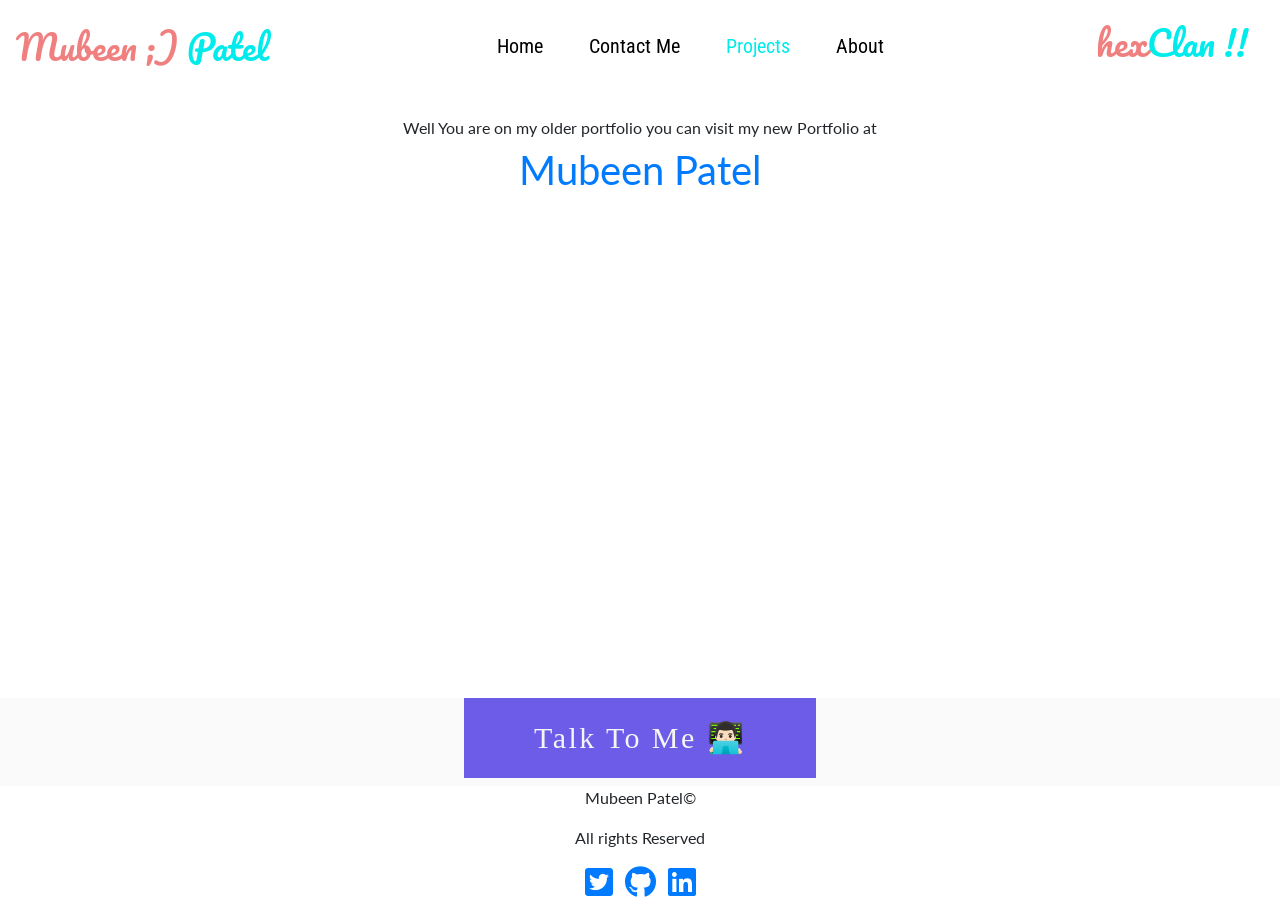
<file: files/old_portfolio/projects.html>
<!doctype html>
<html lang="en">

<head>
    <title>Projects</title>
    <!-- Required meta tags -->
    <meta charset="utf-8">
    <meta name="viewport" content="width=device-width, initial-scale=1, shrink-to-fit=no">

    <!-- Bootstrap CSS -->
    <link rel="stylesheet" href="https://stackpath.bootstrapcdn.com/bootstrap/4.3.1/css/bootstrap.min.css" integrity="sha384-ggOyR0iXCbMQv3Xipma34MD+dH/1fQ784/j6cY/iJTQUOhcWr7x9JvoRxT2MZw1T" crossorigin="anonymous">

    <!-- Font Awesome -->
    <link rel="stylesheet" href="https://use.fontawesome.com/releases/v5.8.1/css/all.css" integrity="sha384-50oBUHEmvpQ+1lW4y57PTFmhCaXp0ML5d60M1M7uH2+nqUivzIebhndOJK28anvf" crossorigin="anonymous">

    <!-- Custom CSS -->
    <link rel="stylesheet" href="./css/style.css">

    <!-- ICON -->
    <link rel="shortcut icon" type="image/x-icon" href="./images/projectt.png">
</head>

<body>
    <header>
        <nav class="navbar navbar-expand-lg navbar-light bg-transparent">
            <a class="navbar-brand" href="#">Mubeen ;) <span style="color:#00EBEB;">Patel</span></a>
            <button class="navbar-toggler" type="button" data-toggle="collapse" data-target="#navbarSupportedContent" aria-controls="navbarSupportedContent" aria-expanded="false" aria-label="Toggle navigation">
                <span class="navbar-toggler-icon"></span>
            </button>
            <div class="collapse navbar-collapse"></div>
            <div class="collapse navbar-collapse" id="navbarSupportedContent">
                <ul class="navbar-nav mr-auto">
                    <li class="nav-item">
                        <a class="nav-link" href="./index.html">Home <span class="sr-only">(current)</span></a>
                    </li>
                    <li class="nav-item">
                        <a class="nav-link" href="./contactme.html">Contact Me</a>
                    </li>
                    <li class="nav-item active">
                        <a class="nav-link" href="#">Projects</a>
                    </li>
                    <li class="nav-item">
                        <a href="./About-me.html" class="nav-link">About</a>
                    </li>
                </ul>
                <form class="form-inline my-2 my-lg-0">
                    <h1 class="navbar-brand">hex<span style="color: #00EBEB;">Clan  !!</span></h1>
                </form>
            </div>
        </nav>
    </header>
    <!--Nav bar Ended-->
    <main>

        <div class="text-center">
            <br> Well You are on my older portfolio you can visit my new Portfolio at <br> <span class="information text-center"><a href="../../index.html">Mubeen Patel</a>
        </div>
    </main>
    <footer>
        <!-- Contact button section ends-->
            <div class="footer-txt text-center fixed-bottom">
                <section class="content">
                        <a class="button-slide" data-hover="patel.mubeen99@gmail.com" href="mailto:patel.mubeen99@gmail.com">
                        <span>Talk To Me 👨🏻‍💻</span></a>
            </section>
            <p>Mubeen Patel&copy;</p>
            <p>All rights Reserved</p>
            <div class="text-center">
                <a href="https://twitter.com/PatelMubeen99" target="_blank"><i class="fab fa-2x fa-twitter-square"></i></a>
                <a href="https://github.com/mubeenpatel99" target="_blank"><i class="fab fa-2x fa-github ml-2"></i></a>
                <a href="https://www.linkedin.com/in/mubeen-patel/" target="_blank"><i class="fab fa-2x fa-linkedin ml-2"></i></a>
                <i class=""></i>
            </div>
        </div>
        </footer>

        <!-- Optional JavaScript -->
        <!-- jQuery first, then Popper.js, then Bootstrap JS -->
        <script src="https://code.jquery.com/jquery-3.3.1.slim.min.js" integrity="sha384-q8i/X+965DzO0rT7abK41JStQIAqVgRVzpbzo5smXKp4YfRvH+8abtTE1Pi6jizo" crossorigin="anonymous"></script>
        <script src="https://cdnjs.cloudflare.com/ajax/libs/popper.js/1.14.7/umd/popper.min.js" integrity="sha384-UO2eT0CpHqdSJQ6hJty5KVphtPhzWj9WO1clHTMGa3JDZwrnQq4sF86dIHNDz0W1" crossorigin="anonymous"></script>
        <script src="https://stackpath.bootstrapcdn.com/bootstrap/4.3.1/js/bootstrap.min.js" integrity="sha384-JjSmVgyd0p3pXB1rRibZUAYoIIy6OrQ6VrjIEaFf/nJGzIxFDsf4x0xIM+B07jRM" crossorigin="anonymous"></script>
</body>

</html>
</file>
<file: files/Foodcubo/assets/css/superslides.css>
#slides {
  position: relative;
}
#slides .slides-container {
  display: none;
}
#slides .scrollable {
  *zoom: 1;
  position: relative;
  top: 0;
  left: 0;
  overflow-y: auto;
  -webkit-overflow-scrolling: touch;
  height: 100%;
}
#slides .scrollable:after {
  content: "";
  display: table;
  clear: both;
}

.slides-navigation {
  margin: 0 auto;
  position: absolute;
  z-index: 3;
  top: 46%;
  width: 100%;
}
.slides-navigation a {
  position: absolute;
  display: block;
}
.slides-navigation a.prev {
  left: 0;
}
.slides-navigation a.next {
  right: 0;
}

.slides-pagination {
  position: absolute;
  z-index: 3;
  bottom: 0;
  text-align: center;
  width: 100%;
}
.slides-pagination a {
  border: 2px solid #222;
  border-radius: 15px;
  width: 10px;
  height: 10px;
  display: -moz-inline-stack;
  display: inline-block;
  vertical-align: middle;
  *vertical-align: auto;
  zoom: 1;
  *display: inline;
  background-image: url("[data-uri]");
  margin: 2px;
  overflow: hidden;
  text-indent: -100%;
}
.slides-pagination a.current {
  background: #222;
}
</file>
<file: files/Foodcubo/assets/css/style.css>
@import url('https://fonts.googleapis.com/css?family=Montserrat|Pacifico&display=swap');

/* Resizing the logo for navbar */

.navbar-brand img {
    height: 15%;
    width: 15%;
}

li.active a:link,
li.active a:visited {
    font-size: 20px;
    color: #d43031 !important;
    border-bottom: 2px dotted #d43031;
}

.btn-custom-search {
    background-color: transparent;
    border: 1px solid #d43031;
    padding: 5px 10px 5px 10px;
    border-radius: 5px;
}

.btn-custom-search:hover {
    background-color: #d43031;
    color: #fff;
    transition: ease-in;
    border-radius: 5px;
}

body {
    background-image: url('../../images/landing-page.jpg');
    background-repeat: no-repeat;
    font-family: 'Montserrat';
}

.brand {
    margin-top: 10%;
    margin-bottom: 21%;
}

.brand h1 {
    font-family: 'Pacifico';
    font-size: 64px;
    color: #fff;
    padding-bottom: 15px;
}

.brand a:link,
.brand a:visited {
    color: #fff;
    padding: 5px 30px 5px 30px;
    background-color: transparent;
    font-size: 24px;
    font-family: 'Pacifico';
    border: 1px solid #fff;
    text-decoration: none;
    border-radius: 5%;
}

.brand a:hover {
    color: #fff;
    background-color: #d43031;
    transition: ease-in 300ms;
    border: 1px solid #d43031;
}

.login {
    background-color: #fff;
    height: 100%;
}

.login-box h1 {
    margin-bottom: 5%;
}

.login-box {
    margin-bottom: 5%;
    margin-top: 5%;
    font-family: 'Montserrat';
}

.about-us {
    background-color: #ededed;
    padding-bottom: 5%;
}

.about-img img {
    width: 100%;
    margin-top: 12%;
}

.about-text h1 {
    margin-top: 10%;
    margin-bottom: 10%;
}

.under {
    padding: 0 0 10px 0;
    border-bottom: 2px solid #d43031;
}

.about-text p {
    color: #999;
}

.forgot {
    margin-top: 5%;
}

.categories {
    background-color: #fff;
    font-family: 'Montserrat';
    padding-top: 5%;
    padding-bottom: 5%;
}

.categories h1 {
    padding-bottom: 5%;
}

.catunder {
    border-bottom: 1px solid #d43031;
}

.main-cat h4 {
    margin-bottom: 15px;
}

.contact {
    background-color: #333;
    color: #aaa;
    font-family: 'Montserrat';
}

.contact h3 {
    font-size: 18px;
    font-weight: 400;
    padding: 20px 0;
    text-transform: uppercase;
}

.contact li {
    list-style: none;
}

.contact a:link,
.contact a:visited {
    color: #777;
    text-decoration: none;
}

.contact p {
    font-size: 15px;
    color: #777;
}

.contact-form input {
    background-color: transparent;
}

.form-grou input,
.form-grou textarea {
    background-color: rgba(255, 255, 255, .2);
    border: none;
}

.form-grou input::placeholder,
.form-grou textarea::placeholder {
    color: #aaa;
}

.contact-form {
    width: 100%;
    text-align: center;
}

.btn-custom {
    color: #777;
    text-transform: uppercase;
    padding: 10px;
    border: 2px solid #777;
    margin-bottom: 5%;
    margin-top: 2%;
    border-radius: 0;
}

.btn-custom:hover {
    background-color: #d43031;
    color: #fff;
    border: 2px solid #d43031;
}

.copyright {
    padding: 10px;
    background-color: #262626;
}

.copyright p {
    color: #777;
}

.social a:link,
.social a:visited {
    color: #777;
}

.social a {
    padding: 10px;
}

.social a i {
    font-size: 30px;
}

.copy a:link,
.copy a:visited {
    color: #aaa;
    text-decoration: none;
}
</file>
<file: files/old_portfolio/css/style.css>
@import url('https://fonts.googleapis.com/css?family=Lato|Pacifico|Righteous|Roboto+Condensed|Ubuntu|Indie+Flower|Gloria+Hallelujah|Permanent+Marker|Orbitron|Arizonia');
a {
    text-decoration: none !important;
}

body {
    padding: 0%;
    margin: 0%;
    font-family: 'Lato';
}

.navbar-brand {
    font-family: 'Pacifico';
    font-size: 35px;
    color: lightcoral !important;
}

.nav-link {
    font-size: 20px;
    color: #000 !important;
    margin: 15px;
    font-family: 'Roboto Condensed';
}

.nav-link:hover {
    color: #00EBEB !important;
}

.active .nav-link {
    color: #00EBEB !important;
}

.site-content {
    background-image: url('../images/background.jpg');
    background-attachment: fixed;
    background-size: cover;
}

.site-title {
    color: black;
    font-family: 'Pacifico';
}

.heading-img {
    overflow: hidden;
}

.heading-img img {
    margin-top: 5%;
    height: 200px;
    width: 200px;
    transition: all 1.5s ease;
    border-radius: 50%;
}

img:hover {
    transform: scale(1.5);
}

.site-title {
    margin-top: 5%;
    margin-bottom: 3%;
    font-size: 70px;
}

.site-description {
    color: black;
    font-family: 'Righteous';
    font-size: 22px !important;
    padding-left: 10%;
    padding-right: 10%;
    margin: auto;
    font-family: 'Ubuntu';
}

.information {
    font-size: 40px;
}


/* Skill bar design */

.skills {
    font-family: 'Orbitron';
    list-style: none;
    padding: 0;
    width: 350px;
    margin: 60px auto;
    color: #000;
    margin-bottom: 5%;
}

.skills li {
    margin: 20px 0;
}

.bar {
    background: #353b48;
    display: block;
    height: 10px;
    border-radius: 3px;
    overflow: hidden;
}

.bar span {
    height: 10px;
    float: left;
    background: #2187e7;
}

.html {
    width: 90%;
    animation: html 7s;
}

.css {
    width: 80%;
    animation: css 7s;
}

.javascript {
    width: 40%;
    animation: javascript 7s;
}

.php {
    width: 15%;
    animation: php 7s;
}

@keyframes html {
    0% {
        width: 0%;
    }
    100% {
        width: 90%;
    }
}

@keyframes css {
    0% {
        width: 0%;
    }
    100% {
        width: 80%;
    }
}

@keyframes javascript {
    0% {
        width: 0%;
    }
    100% {
        width: 40%;
    }
}

@keyframes php {
    0% {
        width: 0%;
    }
    100% {
        width: 15%;
    }
}


/* Section 1*/

.section-1,
.heading-1 {
    margin-top: 5%;
}

.heading-2 {
    margin-bottom: 5%;
    font-size: 39px;
}

.para-1 {
    font-size: 18px;
    margin-bottom: 3%;
    color: rgba(0, 0, 0, 0.59);
}

.card {
    width: 20rem;
    margin-left: auto;
    margin-right: auto;
    margin-bottom: 20px;
    box-shadow: 0 4px 8px 0 rgba(0, 0, 0, 0.2), 0 6px 20px 0 rgba(0, 0, 0, 0.19);
}

.card-text {
    color: rgba(0, 0, 0, 0.59);
}

.section-1 {
    margin-bottom: 3%;
}

.inner {
    overflow: hidden;
}

.inner img {
    transition: all 1.5s ease;
}

.inner:hover img {
    transform: scale(1.5);
}

.card-image-top {
    position: center;
}

.project {
    font-family: 'Roboto Condensed';
    margin-bottom: 2%;
}


/* footer */

.content {
    background-color: #fafafa;
    text-align: center;
    font-size: 20px !important;
    font-family: Georgia, 'Times New Roman', Times, serif !important;
}

a.button-slide {
    position: relative;
    display: inline-block;
    outline: none;
    color: #f5f5f5;
    background-color: #6c5ce7;
    letter-spacing: .15rem;
    font-weight: 300;
    font-size: 1.5em;
    height: 5rem;
    line-height: 5rem;
    min-width: 22rem;
    overflow: hidden;
    -webkit-transition: 0.3s;
    transition: 0.3s
}

a.button-slide span {
    display: inline-block;
    width: 100%;
    height: 100%;
    -webkit-transition: inherit;
    transition: inherit
}

a.button-slide:before {
    position: absolute;
    left: 0;
    top: 100%;
    height: 100%;
    width: 100%;
    -webkit-transition: inherit;
    transition: inherit;
    content: attr(data-hover);
    color: #6c5ce7;
    font-size: 20px !important;
}

a.button-slide:hover,
a.button-slide:focus {
    background-color: #fafafa;
    font-size: 20px !important;
    cursor: pointer;
}

a.button-slide:hover span,
a.button-slide:focus span {
    -webkit-transform: translateY(-100%);
    transform: translateY(-100%)
}

a.button-slide:hover:before,
a.button-slide:focus:before {
    top: 0
}

.footer-text {
    font-family: Georgia, 'Times New Roman', Times, serif;
}


/* Comtact form */

.contact {
    color: lightcoral;
    font-size: 40px;
    font-family: 'Pacifico';
    text-shadow: 2px 2px 2px black;
}

.contact-description {
    color: black;
    font-size: 20px;
    font-family: 'Ubuntu'
}
</file>
<file: files/ToDo/style.css>
@import url('https://fonts.googleapis.com/css2?family=Montserrat&display=swap');
* {
    padding: 0;
    margin: 0;
    box-sizing: border-box;
}

body {
    background-image: linear-gradient(120deg, #f6d365, #d88771);
    font-family: 'Montserrat', sans-serif;
    min-height: 100vh;
    background-size: cover;
    min-width: 100%;
}

.error {
    color: red;
    font-weight: bolder;
    text-align: center;
}

.hidden {
    display: none;
}

footer {
    position: fixed;
    bottom: 0;
    width: 100%;
    height: 5vh;
    background: #000;
    color: #ff6747;
    display: flex;
    align-items: center;
    justify-content: center;
}

footer a {
    text-decoration: none;
}

footer a:link,
footer a:visited {
    color: #ff6747;
}

button,
input {
    outline: none;
}

header {
    font-size: 1.5rem;
}

header,
form {
    min-height: 20vh;
    display: flex;
    justify-content: center;
    align-items: center;
    flex-flow: wrap;
}

form input {
    border-top-left-radius: 5px;
    border-bottom-left-radius: 5px;
}

form input,
form button {
    padding: 0.5rem;
    font-size: 2rem;
    border: none;
}

form button {
    color: #d88771;
    background: white;
    cursor: pointer;
    transition: all 0.5s ease;
    border-top-right-radius: 5px;
    border-bottom-right-radius: 5px;
}

form button:hover {
    background-color: #d88771;
    color: white;
}

.todo-container {
    display: flex;
    justify-content: center;
    align-items: center;
}

.todo-list {
    min-width: 30%;
    list-style: decimal;
}

.todo {
    margin: 0.5rem;
    background: white;
    font-size: 1.5rem;
    display: flex;
    justify-content: space-between;
    align-items: center;
    transition: all 0.5s ease;
}

.todo:hover {
    background: #ddd;
}

.todo li {
    flex: 1;
}

.trash-btn,
.completed-btn {
    background: #ff6747;
    color: white;
    border: none;
    padding: 1rem;
    cursor: pointer;
    font-size: 1rem;
}

.completed-btn {
    background-color: rgb(73, 204, 73);
}

.completed {
    text-decoration: line-through;
    opacity: 0.5;
    transform: translateX(20px);
}

.todo-item {
    padding: 0rem 0.5rem;
}

.fa-trash,
.fa-check {
    pointer-events: none;
}

.fall {
    /*transform: translateY(8rem) rotateZ(20deg);*/
    /*transition: opacity 1s ease-in-out;*/
    animation: todoFade 0.8s ease forwards;
}

@keyframes todoFade {
    from {
        opacity: 1;
        transform: translateX(0px);
    }
    to {
        opacity: 0;
        transform: translateX(50px);
    }
}

select {
    -webkit-appearance: none;
    -moz-appearance: none;
    appearance: none;
    outline: none;
    box-shadow: none;
    border: none;
}

.select {
    margin: 1rem;
    position: relative;
    overflow: hidden;
}

select {
    color: #ff6747;
    width: 10rem;
    cursor: pointer;
    padding: 1rem;
    border-radius: 5px;
}

option {
    padding: 1rem !important;
}

.select::after {
    content: "\25BC";
    color: #fff;
    position: absolute;
    background: #ff6747;
    top: 0;
    right: 0;
    padding: 1rem;
    pointer-events: none;
    border-bottom-right-radius: 5px;
    border-top-right-radius: 5px;
}

.select:hover::after {
    background: white;
    color: #ff6747;
    transition: all 0.3s ease;
    border-bottom-right-radius: 5px;
    border-top-right-radius: 5px;
}

@media screen and (max-width: 786px) {
    header h1 {
        font-size: 28px;
    }
    form input {
        width: 80%;
    }
    .todo-item {
        font-size: 18px;
    }
}
</file>
